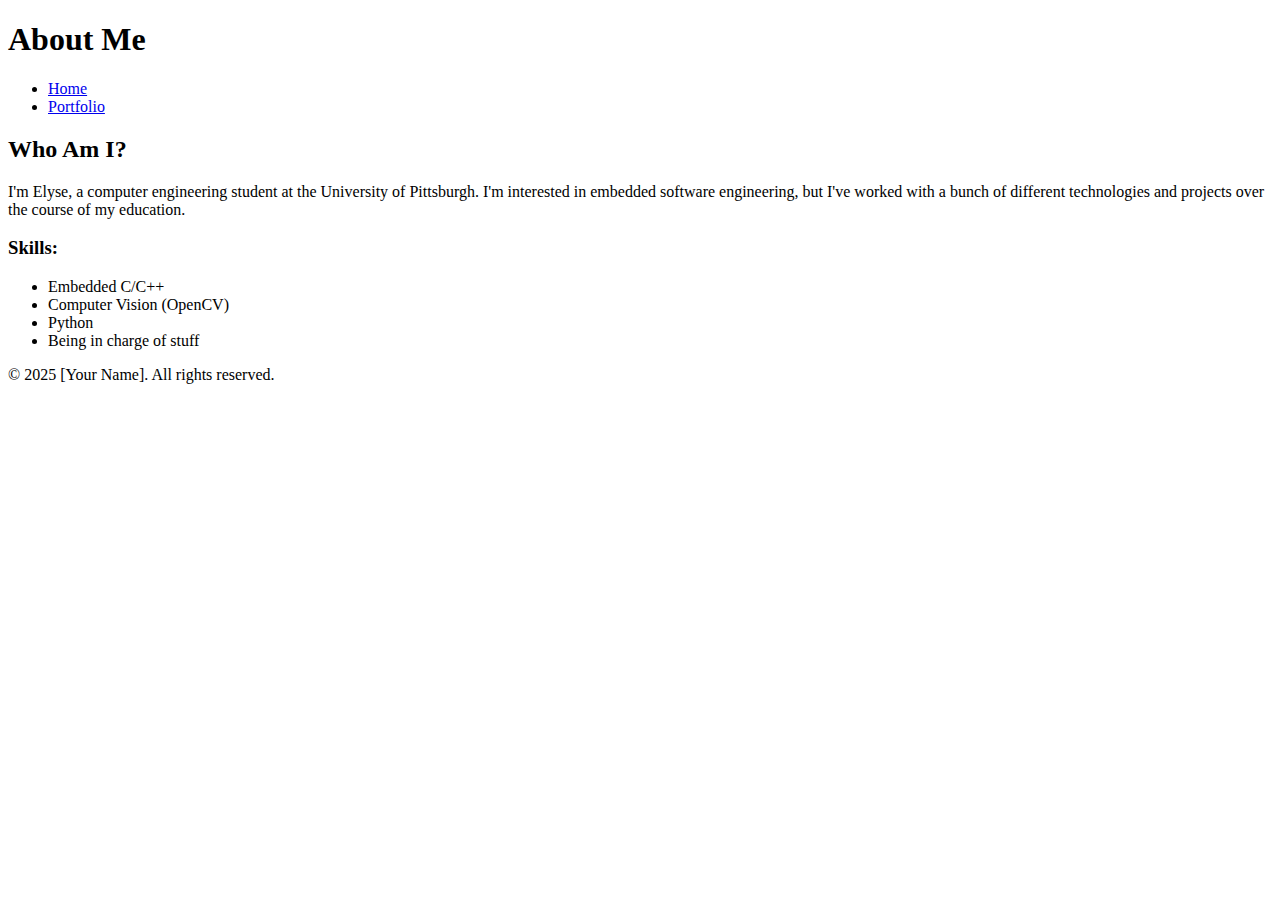
<file: about-me.html>
<!DOCTYPE html>
<html lang="en">
<head>
    <meta charset="UTF-8">
    <meta name="viewport" content="width=device-width, initial-scale=1.0">
    <title>About Me</title>
</head>
<body>
    <header>
        <h1>About Me</h1>
        <nav>
            <ul>
                <li><a href="index.html">Home</a></li>
                <li><a href="portfolio.html">Portfolio</a></li>
            </ul>
        </nav>
    </header>

    <section>
        <h2>Who Am I?</h2>
        <p>I'm Elyse, a computer engineering student at the University of Pittsburgh. I'm interested in embedded software engineering, but I've worked with a bunch of different technologies and projects over the course of my education.</p>

        <h3>Skills:</h3>
        <ul>
            <li>Embedded C/C++</li>
            <li>Computer Vision (OpenCV)</li>
            <li>Python</li>
            <li>Being in charge of stuff</li>
        </ul>
    </section>

    <footer>
        <p>&copy; 2025 [Your Name]. All rights reserved.</p>
    </footer>
</body>
</html>
</file>
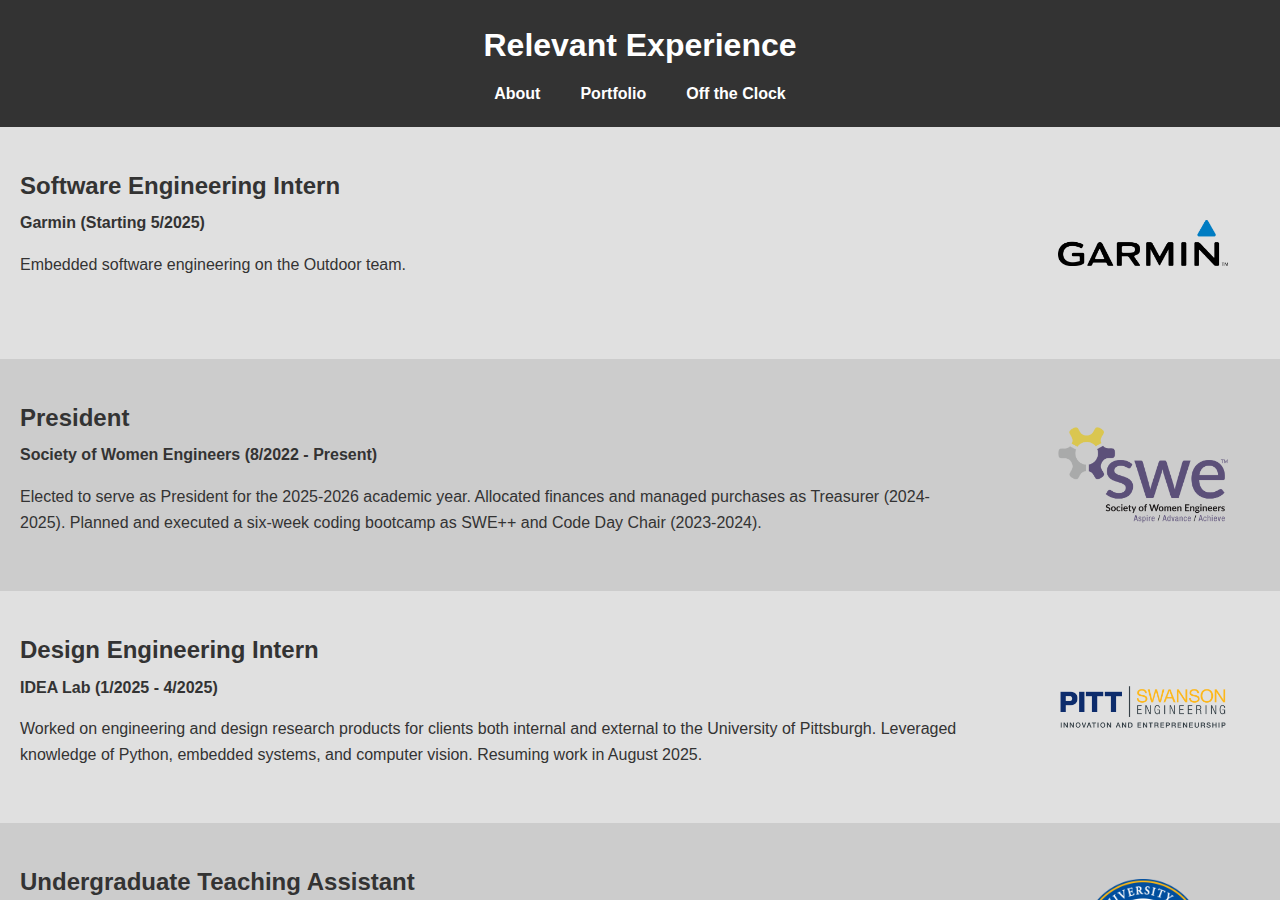
<file: resume.html>
<!DOCTYPE html>
<html lang="en">
<head>
    <meta charset="UTF-8">
    <meta name="viewport" content="width=device-width, initial-scale=1.0">
    <title>Resume</title>
    <link rel="stylesheet" href="css/global.css"> 
    <link rel="stylesheet" href="css/resume.css">  
</head>
<body>
    <header>
        <h1>Relevant Experience</h1>
        <nav>
            <ul>
                <li><a href="about.html">About</a></li>
                <li><a href="portfolio.html">Portfolio</a></li>
                <li><a href="personal.html">Off the Clock</a></li>
            </ul>
        </nav>
    </header>

    <div class="container resume-section">
        <div class="resume-entry light-background">
            <div class="resume-content">
                <h2 class="job-title">Software Engineering Intern</h2>
                <div class="company">Garmin (Starting 5/2025)</div>
                <p>Embedded software engineering on the Outdoor team.</p>
                <br>
            </div>
            <div class="resume-logo">
                <img src="images/garmin.png" alt="Garmin Logo">
            </div>
        </div>

    <div class="resume-entry dark-background">
        <div class="resume-content">
            <h2 class="job-title">President</h2>
            <div class="company">Society of Women Engineers (8/2022 - Present)</div>
            <p>Elected to serve as President for the 2025-2026 academic year. Allocated finances and managed purchases as Treasurer (2024-2025). Planned and executed a six-week coding bootcamp as SWE++ and Code Day Chair (2023-2024).</p>
        </div>
        <div class="resume-logo">
            <img src="images/swe.png" alt="SWE Logo">
        </div>
    </div>

    <div class="container resume-section">
        <div class="resume-entry light-background">
            <div class="resume-content">
                <h2 class="job-title">Design Engineering Intern</h2>
                <div class="company">IDEA Lab (1/2025 - 4/2025)</div>
                <p>Worked on engineering and design research products for clients both internal and external to the University of Pittsburgh. Leveraged knowledge of Python, embedded systems, and computer vision. Resuming work in August 2025.</p>
            </div>
            <div class="resume-logo">
                <img src="images/ie.png" alt="I&E Logo">
            </div>
        </div>

        <div class="resume-entry dark-background">
            <div class="resume-content">
                <h2 class="job-title">Undergraduate Teaching Assistant</h2>
                <div class="company">University of Pittsburgh (8/2024 - 4/2025)</div>
                <p>Held office hours, provided technical support, and graded assignments for ECE 0301: Problem Solving with C++ and ECE 0302: Data Structures and Algorithms.</p>
            </div>
            <div class="resume-logo">
                <img src="images/pitt.png" alt="Pitt Logo">
            </div>
        </div>

        <div class="resume-entry light-background">
            <div class="resume-content">
                <h2 class="job-title">Simulation and Visualization Intern</h2>
                <div class="company">Noblis (6/2024 - 8/2024)</div>
                <p>Adapted ant colony optimization (ACO) algorithm for use in dynamic weapon-target assignment scenarios. Quantified scenario risk and schedule volatility metrics for use in algorithm benchmarking tests. Created static and animated graphs to visualize simulated scenario outputs.</p>
            </div>
            <div class="resume-logo">
                <img src="images/noblis.png" alt="Noblis Logo">
            </div>
        </div>

        <div class="resume-entry dark-background">
            <div class="resume-content">
                <h2 class="job-title">Simulation and Visualization Intern</h2>
                <div class="company">Noblis (5/2023 - 8/2023)</div>
                <p>Conducted independent research into ant colony optimization (ACO) algorithms. Wrote & tested an ACO algorithm for naval maintenance scheduling. Algorithm optimized schedule according to both hard & soft constraints, with emphasis on minimizing cumulative change in event of a schedule update.</p>
            </div>
            <div class="resume-logo">
                <img src="images/noblis.png" alt="Noblis Logo">
            </div>
        </div>
    </div>
</body>
</html>
</file>
<file: css/global.css>
/* General body styles */
body {
    font-family: 'Arial', sans-serif;
    line-height: 1.6;
    background-color: #f4f4f4;
    color: #333;
    margin: 0;
    padding: 0;
}

/* Header styles */
header {
    background-color: #333;
    color: #fff;
    padding: 20px;
    text-align: center;
}

header h1 {
    margin: 0;
    font-size: 2rem;
}

/* Navigation bar styles */
header nav ul {
    list-style: none; /* Remove bullet points */
    padding: 0;
    margin: 10px 0 0 0; /* Add margin to space it below the header title */
    display: flex; /* Align links horizontally */
    justify-content: center; /* Center the links */
}

header nav ul li {
    margin: 0 20px; /* Adds space between links */
}

header nav ul li a {
    color: #fff; /* White text color */
    text-decoration: none; /* Remove the underline */
    font-weight: bold; /* Make the text bold */
}

header nav ul li a:hover {
    text-decoration: underline; /* Underline on hover */
}

/* Footer at the bottom of the page */
footer {
    background-color: #333; 
    color: #fff;
    text-align: center;
    padding: 10px 0; 
    position: relative;
    width: 100%;
}

footer p {
    margin: 0;
}

/* Container to center the content */
.container {
    width: 80%;
    margin: 0 auto;
    overflow: hidden;
    flex-grow: 1;  
    padding: 20px; 
}

/* Ensure the body and html take up the full height of the viewport */
html, body {
    height: 100%;
    margin: 0;
    padding: 0;
    display: flex;
    flex-direction: column;
}
</file>
<file: css/resume.css>
/* Ensure the body and container take full width */
body, .container {
    width: 100%;
    margin: 0;
    padding: 0;
}

/* Full-width backgrounds for resume entries */
.resume-section {
    display: flex;
    flex-direction: column;
    width: 100%;
}

.resume-entry {
    display: flex;
    align-items: center;
    justify-content: space-between;
    padding: 40px 20px;
    width: 100%;
}

/* Light and dark background classes for resume entries */
.resume-entry.light-background {
    background-color: #e0e0e0; /* Light gray */
}

.resume-entry.dark-background {
    background-color: #ccc; /* Darker gray */
}

.resume-content {
    flex: 3;
    padding-right: 20px;
}

.resume-logo {
    flex: 1;
    display: flex;
    justify-content: center;
}

.resume-logo img {
    max-height: 120px;
    max-width: 170px;
    object-fit: contain;
}

.job-title {
    font-size: 1.5rem;
    margin: 0 0 5px 0;
}

.company {
    font-weight: bold;
    margin-bottom: 10px;
}

.responsibilities {
    padding-left: 20px;
}
</file>
